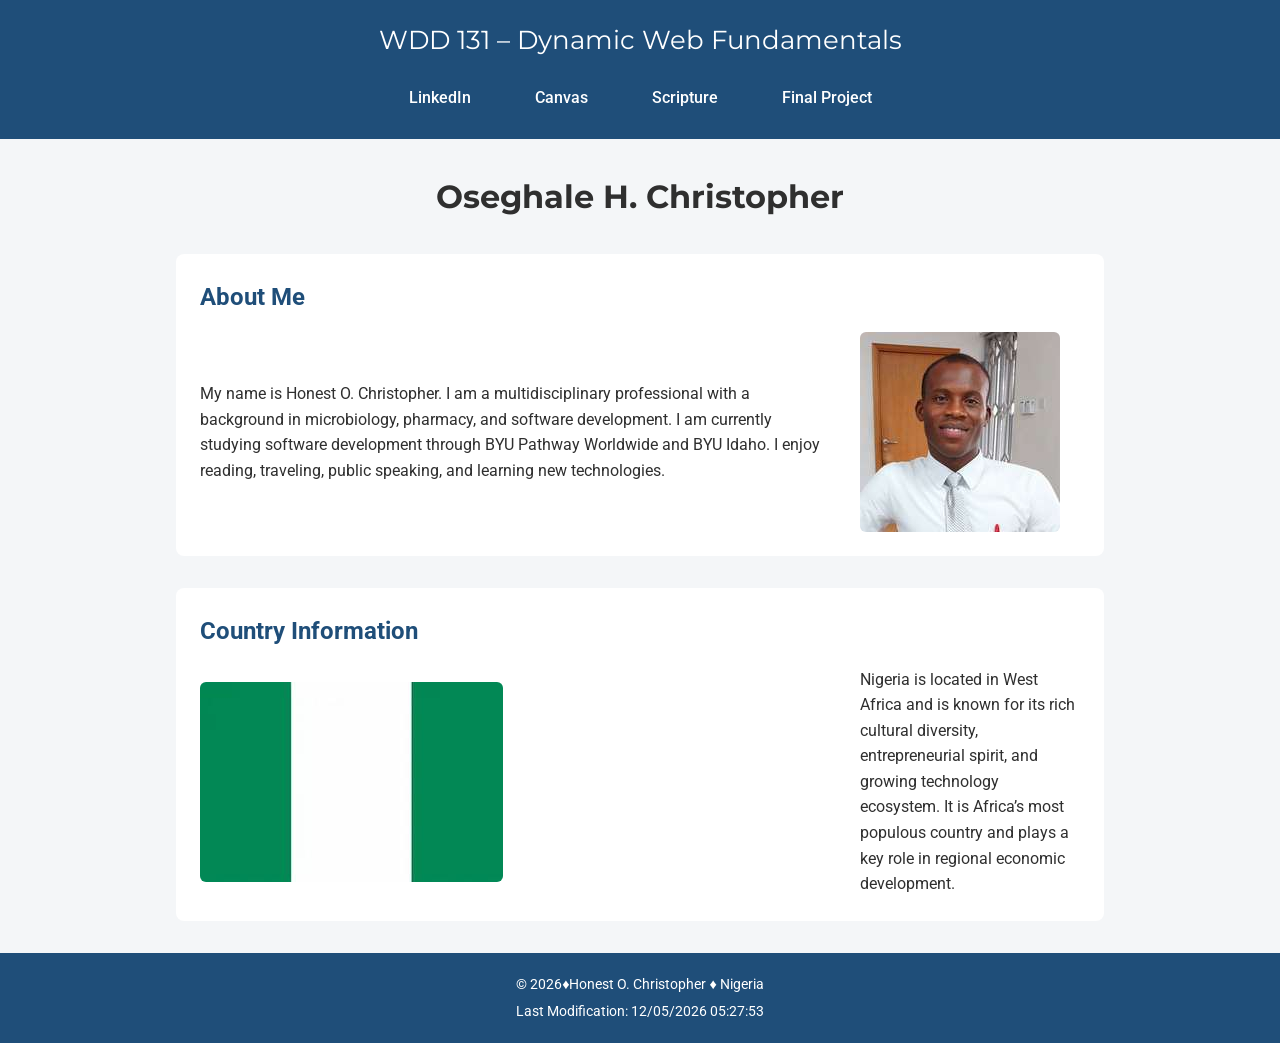
<file: index.html>
<!DOCTYPE html>
<html lang="en">
<head>
    <meta charset="UTF-8">
    <meta name="viewport" content="width=device-width, initial-scale=1.0">
    <title>"WDD 131- Dynamic Web Fundamentals- Honest O. Christopher"</title>
    <meta name="description" content="WDD131 – Dynamic Web Fundamentals, oseghale: HTML, CSS, JavaScript">
    <meta name="author" content="Oseghale Christopher">

    <link rel="preconnect" href="https://fonts.googleapis.com">
    <link rel="preconnect" href="https://fonts.gstatic.com" crossorigin>
    <link href="https://fonts.googleapis.com/css2?family=Roboto:wght@400;700&family=Montserrat:wght@600&display=swap" rel="stylesheet">

    <link rel="stylesheet" href="styles/base.css">
    <script src="scripts/getdates.js" defer></script>
</head>
<body>
    <header>
        <span id="course-title">WDD 131 – Dynamic Web Fundamentals</span>
        <nav>
            <a href="https://www.linkedin.com/in/honest-oseghale?utm_source=share&utm_campaign=share_via&utm_content=profile&utm_medium=android_app" target="ose linkedIn">LinkedIn</a>
            <a href="https://byupw.instructure.com/courses/32243" target="WDD_course">Canvas</a>
            <a href="https://www.churchofjesuschrist.org/study/scriptures/bofm/2-ne/25?lang=eng&id=p26-p27#p26" target="2Nephi25:26-27">Scripture</a>
            <a href="#">Final Project</a>
        </nav>
    </header>

    <main>
        <h1>Oseghale H. Christopher</h1>
        <section class="card">
            <h2>About Me</h2>
            <div class="card-content">
                <p>
                    My name is Honest O. Christopher. I am a multidisciplinary professional with a background in
                    microbiology, pharmacy, and software development. I am currently studying software development
                    through BYU Pathway Worldwide and BYU Idaho. I enjoy reading, traveling, public speaking, and
                    learning new technologies.
                </p>

                <img src="images/profile_image.jpg" alt="Portrait of oseghale">
            </div>
        </section>

        <section class="card">
            <h2>Country Information</h2>
            <div class="card-content">
                <img src="images/flag_nigeria.jpg" alt="Flag of Nigeria">

                <p>
                    Nigeria is located in West Africa and is known for its rich cultural diversity, entrepreneurial
                    spirit, and growing technology ecosystem. It is Africa’s most populous country and plays a key
                    role in regional economic development.
                </p>
            </div>
        </section>
    </main>

    <footer>
        <p>
            © <span id="currentyear"></span>♦️Honest O. Christopher ♦️ Nigeria
        </p>
        <p id="lastModified"></p>
    </footer>
</body>
</html>
</file>
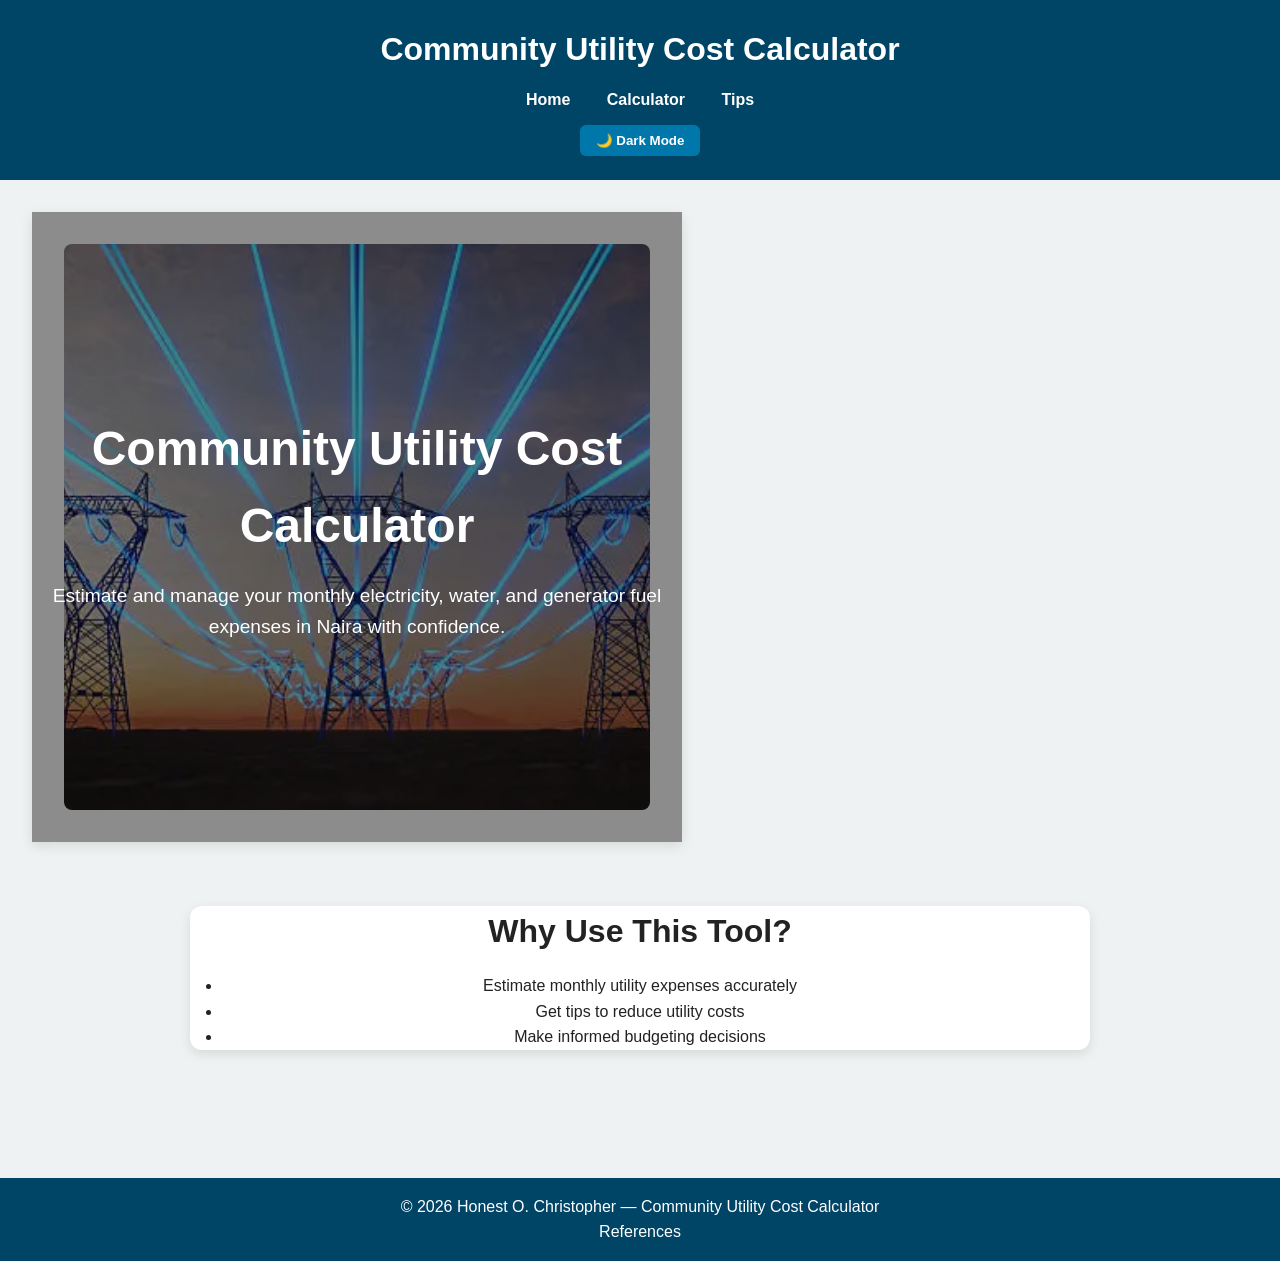
<file: project/index.html>
<!DOCTYPE html>
<html lang="en">
<head>
  <meta charset="UTF-8">
  <meta name="description" content="Home page for Community Utility Cost Calculator. Overview of purpose and utility management tips.">
  <meta name="author" content="Honest O. Christopher">
  <meta name="viewport" content="width=device-width, initial-scale=1.0">
  <title>Community Utility Cost Calculator — Home</title>
  <link rel="stylesheet" href="css/styles.css">
  <script defer src="js/script.js"></script>
</head>
<body>

<header>
  <h1>Community Utility Cost Calculator</h1>
  <nav>
    <a href="index.html">Home</a>
    <a href="calculator.html">Calculator</a>
    <a href="tips.html">Tips</a>
  </nav>
  <button id="darkModeToggle">🌙 Dark Mode</button>
</header>

<main>
  <section class="hero">
    <img 
      src="images/electric_image.jpg" 
      alt="Household electricity meter representing monthly utility costs"
      width="1200"
      height="600"
      loading="eager"
    >

    <div class="hero-text">
      <h2>Community Utility Cost Calculator</h2>
      <p>
        Estimate and manage your monthly electricity, water, and generator
        fuel expenses in Naira with confidence.
      </p>
    </div>
  </section>

  <section class="content">
    <h3>Why Use This Tool?</h3>
    <ul>
      <li>Estimate monthly utility expenses accurately</li>
      <li>Get tips to reduce utility costs</li>
      <li>Make informed budgeting decisions</li>
    </ul>
  </section>
</main>

<footer>
  <p>&copy; <span id="year"></span> Honest O. Christopher — Community Utility Cost Calculator</p>
  <a href="references.html">References</a>
</footer>

</body>
</html>
</file>
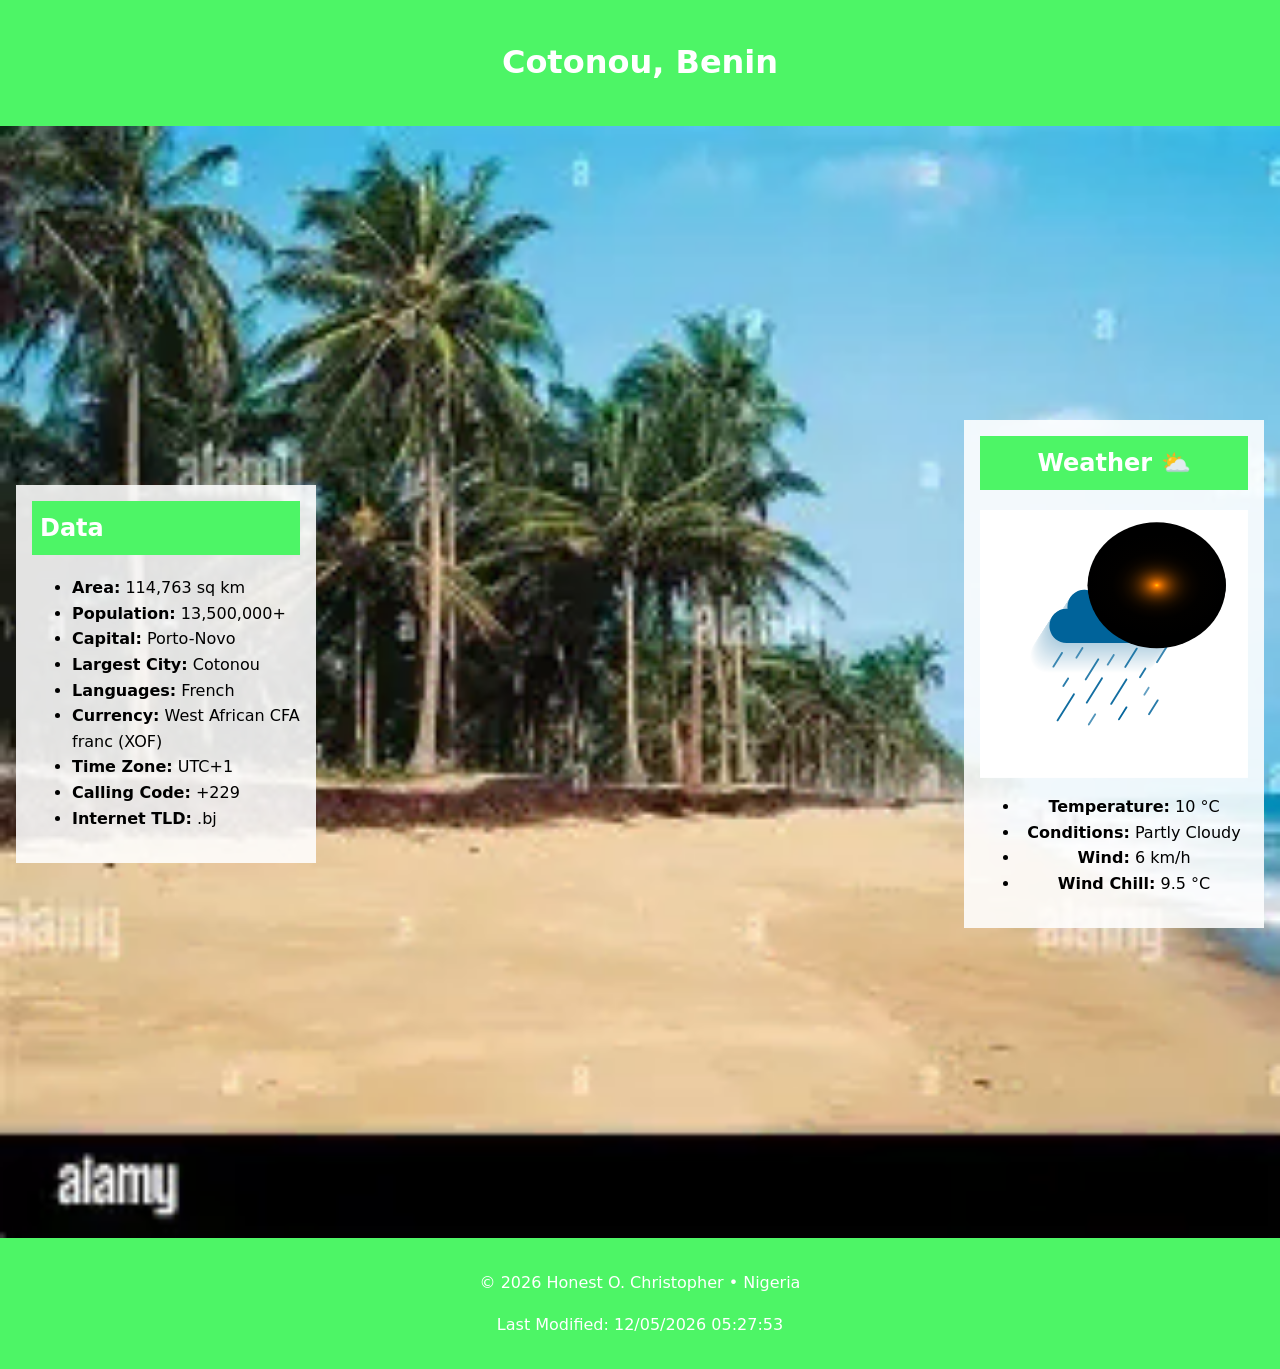
<file: place.html>
<!DOCTYPE html>
<html lang="en">
    <head>
        <meta charset="UTF-8">
        <meta name="viewport" content="width=device-width, initial-scale=1.0">
        <title>Benin, Cotonou</title>
        <meta name="description" content="Cotonou is the economic capital of Benin, known for its coastal beauty, vibrant markets, and rich West African culture."/>
        <meta name="author" content="Oseghale C.H">
        <link rel="stylesheet" href="styles/place.css"/>
        <script src="scripts/place.js" defer></script>
    </head>

<body>
    <header>
       <h1>Cotonou, Benin</h1>
    </header>

    <main>
        <section class="hero">
        <!--Hero Image-->
            <picture>
                <source srcset="images/cotonou.webp" media="(min-width: 768px)">
                <img src="images/cotonou-small.webp" alt="Scenic view of Cotonou, Benin">
            </picture>

            <!-- Data Section -->
            <div class="hero-grid">
                <section class="data">
                    <h2>Data</h2>
                    <ul>
                        <li><strong>Area:</strong> 114,763 sq km</li>
                        <li><strong>Population:</strong> 13,500,000+</li>
                        <li><strong>Capital:</strong> Porto-Novo</li>
                        <li><strong>Largest City:</strong> Cotonou</li>
                        <li><strong>Languages:</strong> French</li>
                        <li><strong>Currency:</strong>  West African CFA franc (XOF)</li>
                        <li><strong>Time Zone:</strong> UTC+1</li>
                        <li><strong>Calling Code:</strong> +229</li>
                        <li><strong>Internet TLD:</strong> .bj</li>
                    </ul>
                </section>

                <!-- Weather Section -->
                <section class="weather">
                    <h2>Weather</h2>
                    <img src="images/weather.svg" alt="Weather icon" class="weather-icon">
                    <ul>
                        <li><strong>Temperature:</strong> <span id="temp">10</span> °C</li>
                        <li><strong>Conditions:</strong> Partly Cloudy</li>
                        <li><strong>Wind:</strong> <span id="speed">6</span> km/h</li>
                        <li><strong>Wind Chill:</strong> <span id="windchill"></span></li>
                    </ul>
                </section>
            </div>
        </section>
    </main>

    <footer>
        <p>&copy; <span id="year"></span> Honest O. Christopher • Nigeria</p>
        <p>Last Modified: <span id="lastModified"></span></p>
    </footer>
    
</body>
</html>
</file>
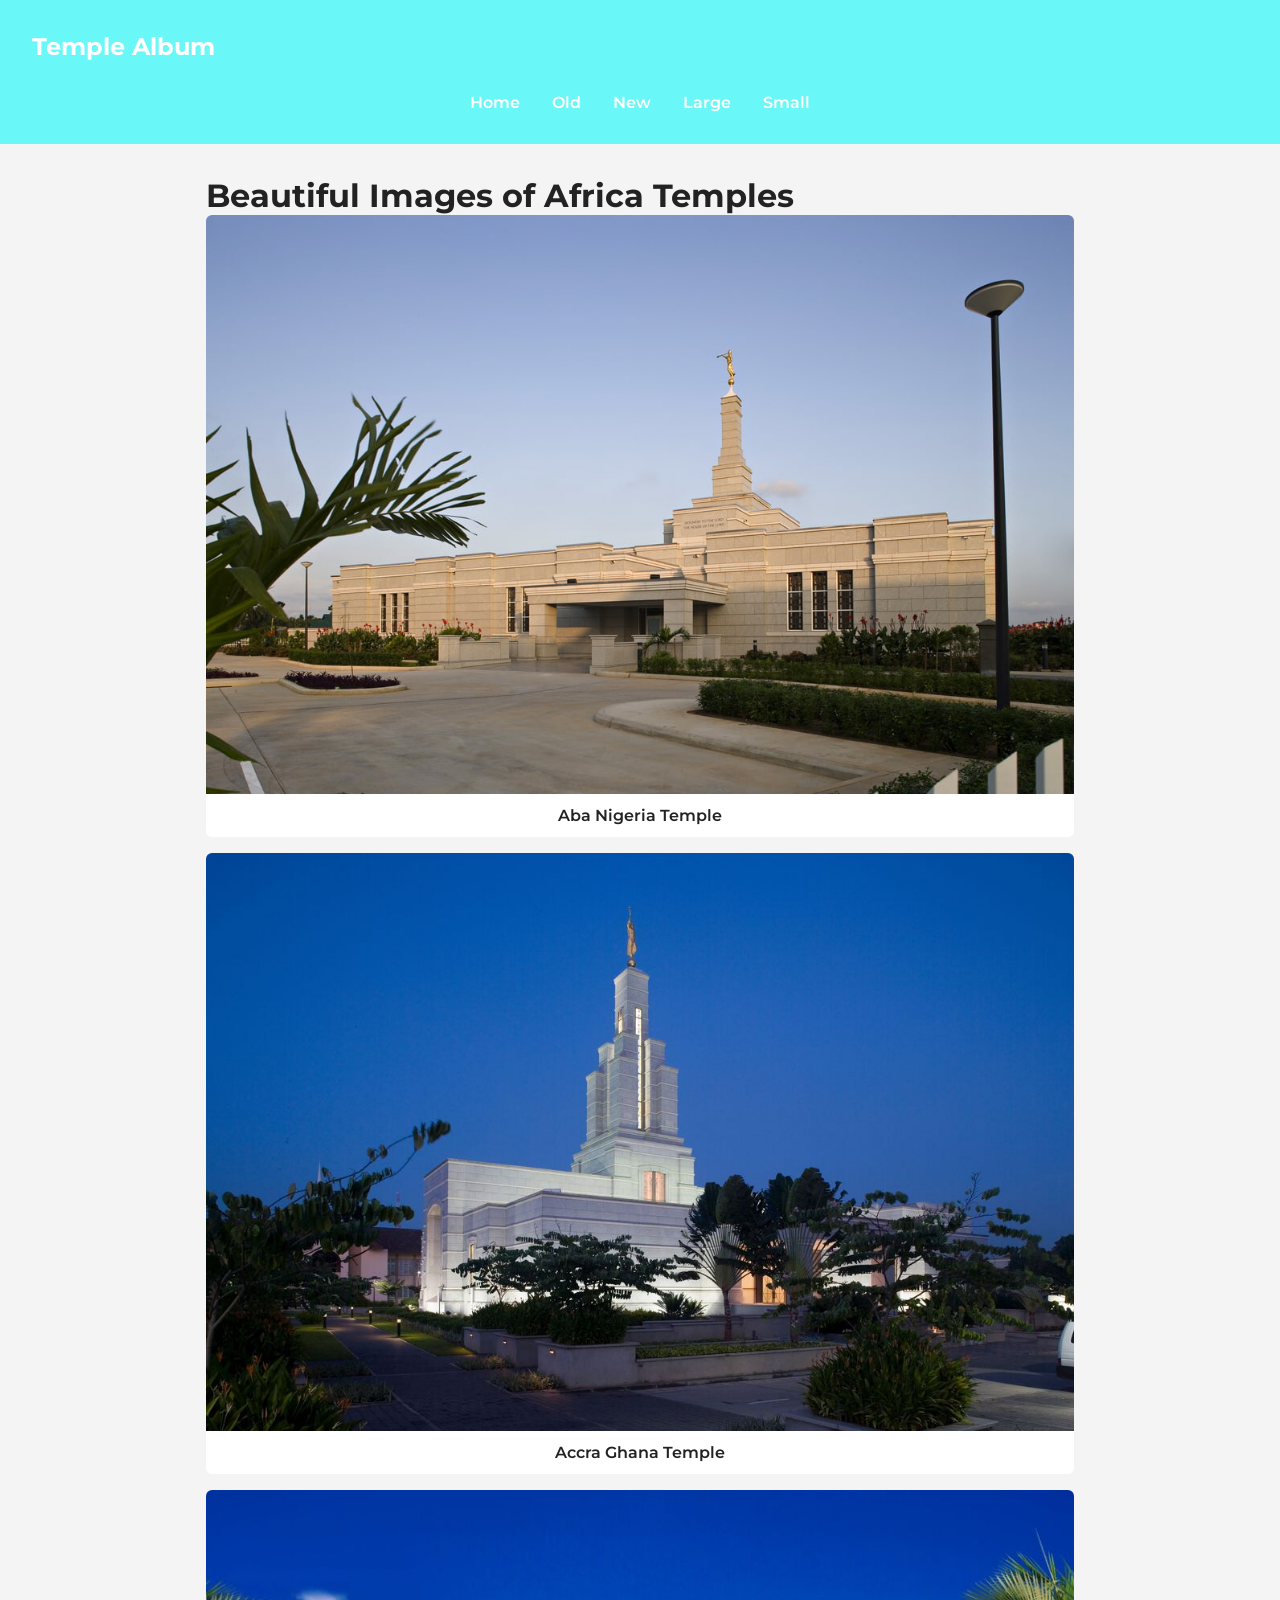
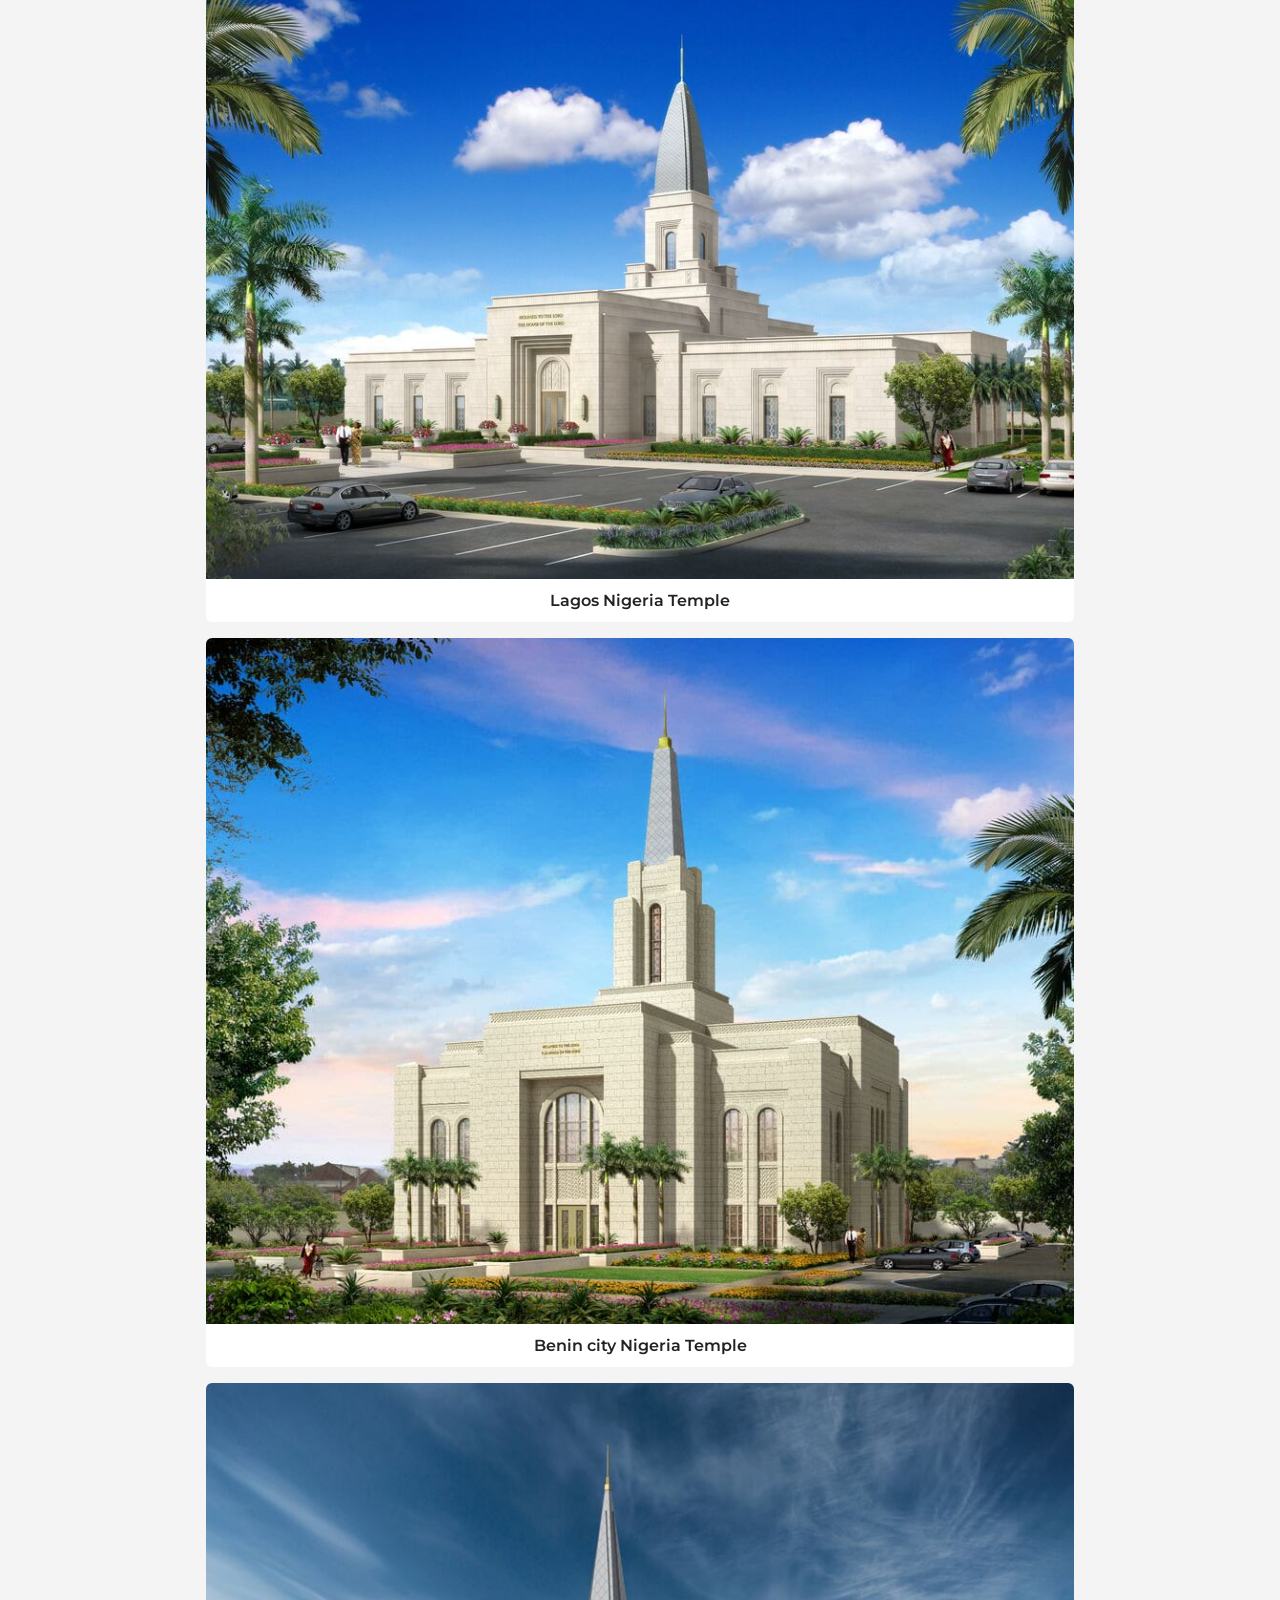
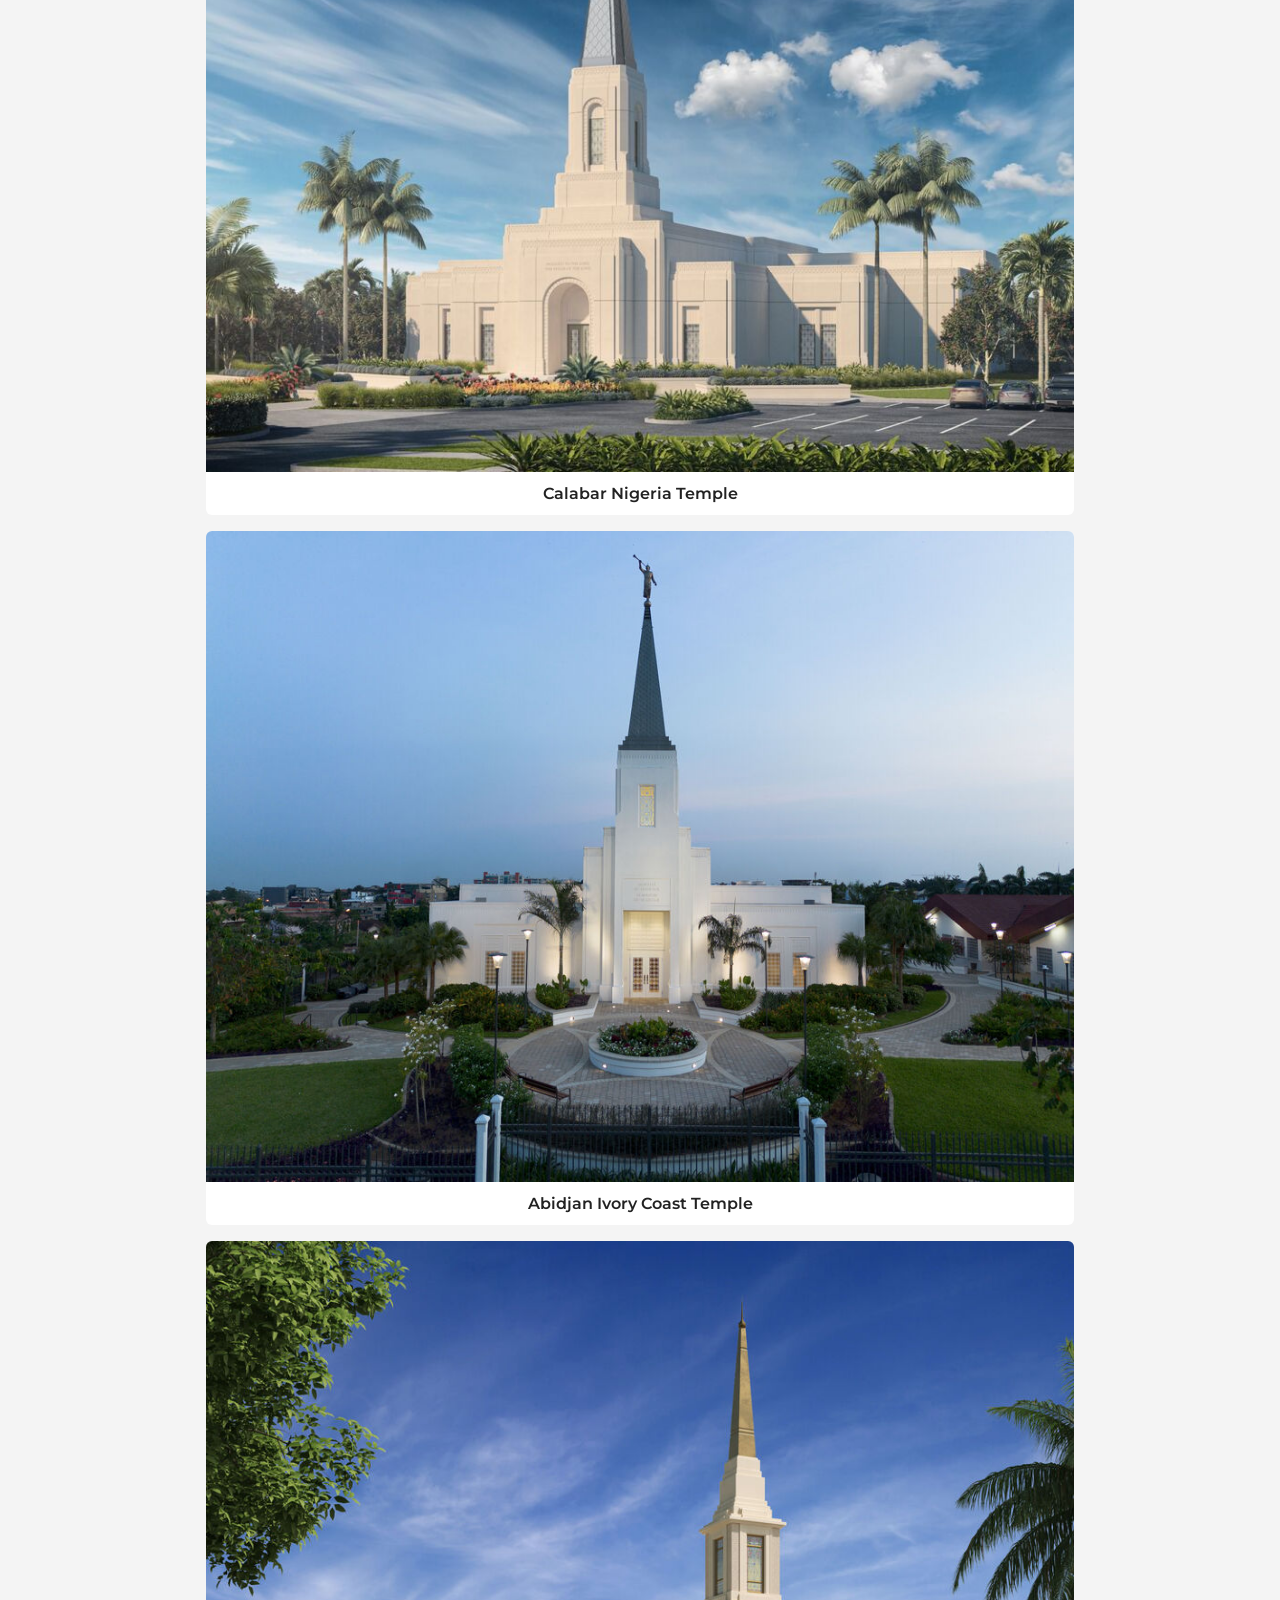
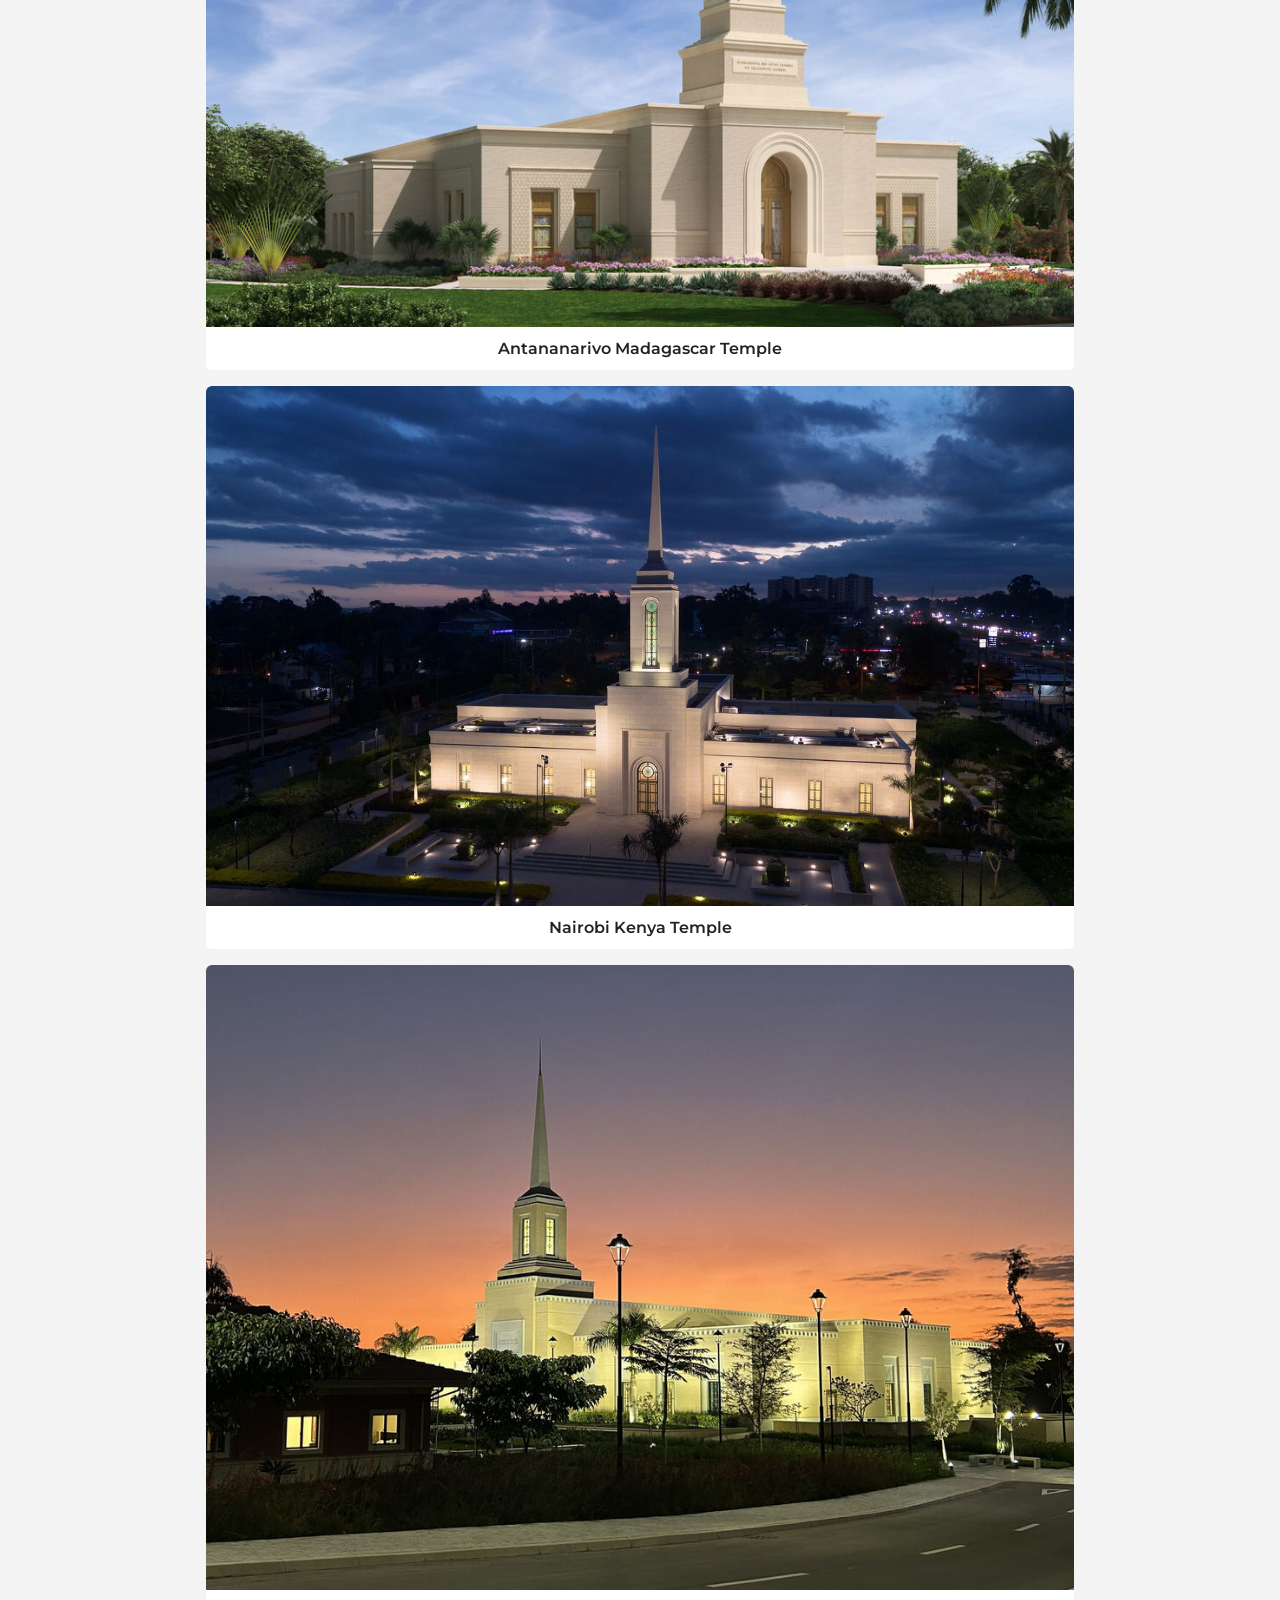
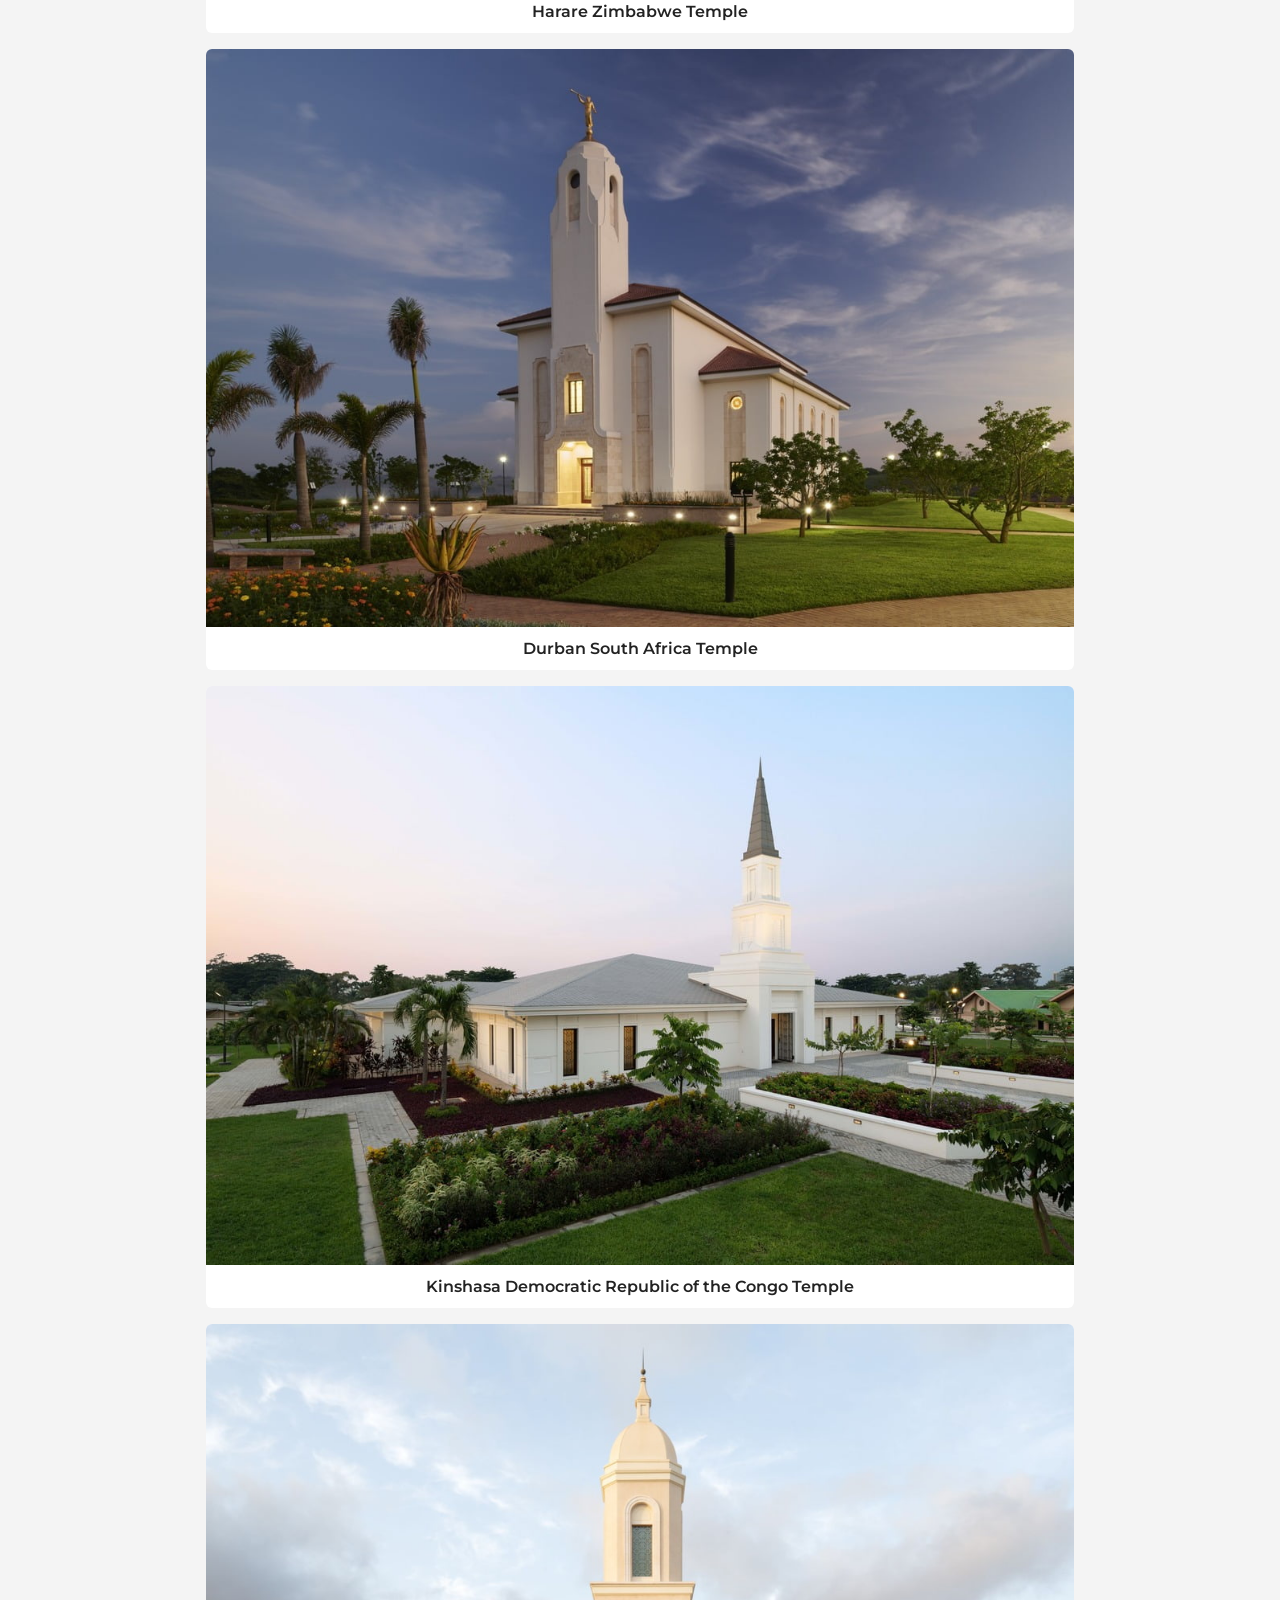
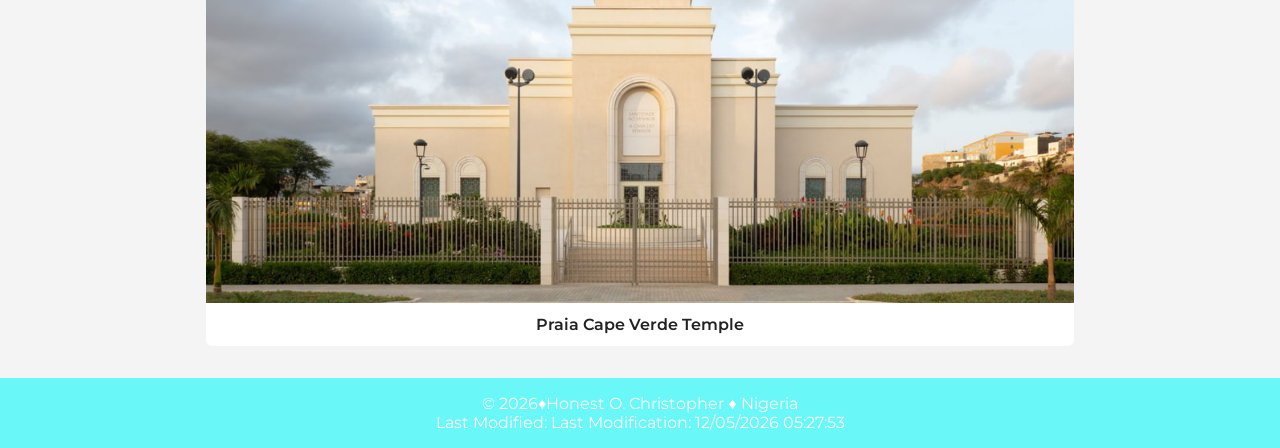
<file: temples.html>
<!DOCTYPE html>
<html lang="en">
<head>
    <meta charset="UTF-8">
    <meta name="viewport" content="width=device-width, initial-scale=1.0">
    <title>Temple Album</title>
    <meta name="description" content="Temple Album show casting the beautiful temple structures in Africa.">
    <meta name="author" content="Oseghale">

     <!-- Google Fonts -->
  <link rel="preconnect" href="https://fonts.googleapis.com">
  <link rel="preconnect" href="https://fonts.gstatic.com" crossorigin>
  <link href="https://fonts.googleapis.com/css2?family=Montserrat:wght@400;600&family=Playfair+Display:wght@600&display=swap" rel="stylesheet">

   <!-- CSS file link -->
    <link rel="stylesheet" href="styles/temples.css">
    <link rel="stylesheet" href="styles/temples-large.css">

     <!-- Javascript -->
    <script src="scripts/temples.js" defer></script>
</head>
<body>
    <header>
        <div class="header-content">
            <h2>Temple Album</h2>
            <button id="menu-button" aria-label="Menu">☰</button>
        </div>
        <nav id="nav-menu">
            <ul>
                <li><a href="home">Home</a></li>
                <li><a href="old">Old</a></li>
                <li><a href="new">New</a></li>
                <li><a href="large">Large</a></li>
                <li><a href="small">Small</a></li>
            </ul>
        </nav>
    </header>

    <main>
        <h1>Beautiful Images of Africa Temples</h1>

        <div class="gallery">

            <figure><img src="images/aba-nigeria-temple.jpg" alt="Aba Nigeria Temple">
                <figcaption>Aba Nigeria Temple</figcaption>
            </figure>
            
            
            <figure><img src="images/accra-ghana-temple.jpg" alt="Accra Ghana Temple">
            <figcaption>Accra Ghana Temple</figcaption></figure>
            
            
            <figure><img src="images/lagos-nigeria-temple.jpg" alt="Lagos Nigeria Temple">
                <figcaption>Lagos Nigeria Temple</figcaption></figure>
            

            <figure><img src="images/benin-city-nigeria-temple.jpg" alt="Benin City Nigeria Temple">
            <figcaption>Benin city Nigeria Temple</figcaption></figure>
            

            <figure><img src="images/calabar-nigeria-temple.jpg" alt="Calabar Nigeria Temple">
            <figcaption>Calabar Nigeria Temple</figcaption></figure>
            

            <figure><img src="images/abidjan-ivory-coast-temple.jpg" alt="Abidjan Ivory Coast Temple">
            <figcaption>Abidjan Ivory Coast Temple</figcaption></figure>
            

            <figure><img src="images/antananarivo-temple.jpg" alt="Antananarivo madagascar Temple">
            <figcaption>Antananarivo Madagascar Temple</figcaption></figure>
            

            <figure><img src="images/nairobi-kenya-temple.jpg" alt="Nairobi kenya Temple">
            <figcaption>Nairobi Kenya Temple</figcaption></figure>
            

            <figure><img src="images/harare-zimbabwe-temple.jpg" alt="Harare zimbabwe Temple">
            <figcaption>Harare Zimbabwe Temple</figcaption></figure>
            

            <figure><img src="images/durban-south-africa-temple.jpg" alt="Durban SA Temple">
            <figcaption>Durban South Africa Temple</figcaption></figure>
            
        <figure><img src="images/kinshasa-temple.jpg" alt="Kinshasa DRC Temple">
            <figcaption>Kinshasa Democratic Republic of the Congo Temple</figcaption></figure>

    <figure><img src="images/praia-cape-verde-temple.jpg" alt="praia cape verde Temple">
            <figcaption>Praia Cape Verde Temple</figcaption></figure>
        </div>
    </main>

    <footer>
         <p> © <span id="currentyear"></span>♦️Honest O. Christopher ♦️ Nigeria</p>
        <p> Last Modified: <span id="last-modified"></span></p>
    </footer>
</body>
</html>
</file>
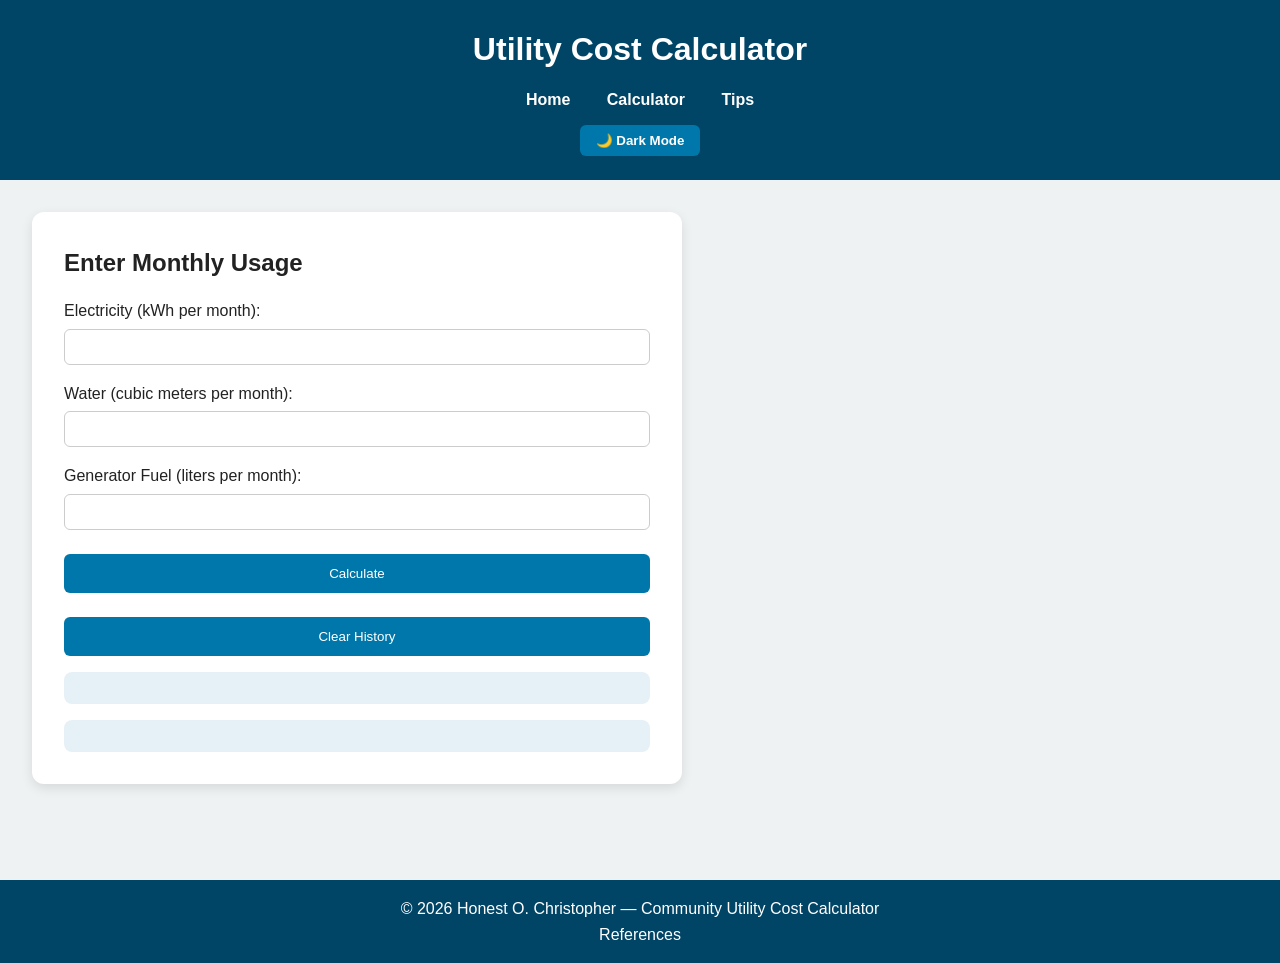
<file: project/calculator.html>
<!DOCTYPE html>
<html lang="en">
<head>
  <meta charset="UTF-8">
  <meta name="description" content="Interactive calculator to estimate monthly utility costs in Naira for electricity, water, and fuel.">
  <meta name="author" content="Honest O. Christopher">
  <meta name="viewport" content="width=device-width, initial-scale=1.0">
  <title>Community Utility Cost Calculator — Calculator</title>
  <link rel="stylesheet" href="css/styles.css">
  <script defer src="js/script.js"></script>
</head>
<body>

<header>
  <h1>Utility Cost Calculator</h1>
  <nav>
    <a href="index.html">Home</a>
    <a href="calculator.html">Calculator</a>
    <a href="tips.html">Tips</a>
  </nav>
  <button id="darkModeToggle">🌙 Dark Mode</button>
</header>

<main>
  <section>
    <h2>Enter Monthly Usage</h2>
    <form id="utilityForm">
      <label for="electricity">Electricity (kWh per month):</label>
      <input type="number" id="electricity" name="electricity" min="0" required>

      <label for="water">Water (cubic meters per month):</label>
      <input type="number" id="water" name="water" min="0" required>

      <label for="fuel">Generator Fuel (liters per month):</label>
      <input type="number" id="fuel" name="fuel" min="0" required>

      <button type="submit">Calculate</button>
      <button type="button" id="clearHistory">Clear History</button>
    </form>

    <div id="results" aria-live="polite"></div>
    <div id="previous"></div>
  </section>
</main>

<footer>
  <p>&copy; <span id="year"></span> Honest O. Christopher — Community Utility Cost Calculator</p>
  <a href="references.html">References</a>
</footer>

</body>
</html>
</file>
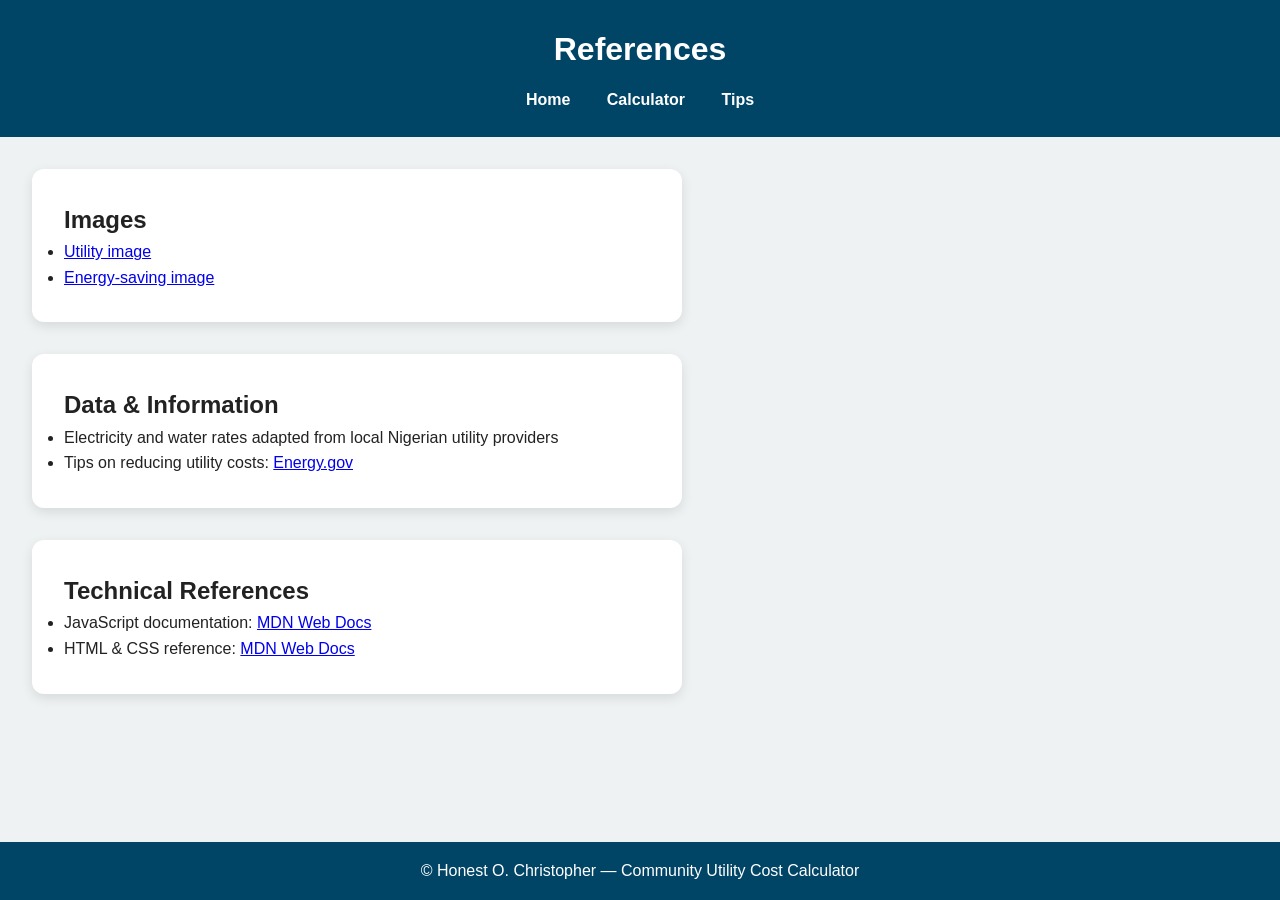
<file: project/references.html>
<!DOCTYPE html>
<html lang="en">
<head>
  <meta charset="UTF-8">
  <meta name="description" content="References for the Community Utility Cost Calculator website.">
  <meta name="author" content="Honest O. Christopher">
  <meta name="viewport" content="width=device-width, initial-scale=1.0">
  <title>Community Utility Cost Calculator — References</title>
  <link rel="stylesheet" href="css/styles.css">
</head>
<body>

<header>
  <h1>References</h1>
  <nav>
    <a href="index.html">Home</a>
    <a href="calculator.html">Calculator</a>
    <a href="tips.html">Tips</a>
  </nav>
</header>

<main>
  <section>
    <h2>Images</h2>
    <ul>
      <li><a href="https://plus.unsplash.com/premium_photo-1663047737770-ea04e2db02a1?w=600&auto=format&fit=crop&q=60&ixlib=rb-4.1.0&ixid=M3wxMjA3fDB8MHxzZWFyY2h8MTd8fHV0aWxpdHklMjBpbWFnZXxlbnwwfHwwfHx8MA%3D%3D" target="_blank">Utility image</a></li>
      <li><a href="https://media.istockphoto.com/id/1405107486/photo/electrician-working-on-electric-panel.webp?a=1&b=1&s=612x612&w=0&k=20&c=2LFnQmN9bmagGDC4tBwHJZnM7Un7wWYTCyy2ZlxoTt0=" target="_blank">Energy-saving image</a></li>
    </ul>
  </section>

  <section>
    <h2>Data & Information</h2>
    <ul>
      <li>Electricity and water rates adapted from local Nigerian utility providers</li>
      <li>Tips on reducing utility costs: <a href="https://www.energy.gov.ng" target="_blank">Energy.gov</a></li>
    </ul>
  </section>

  <section>
    <h2>Technical References</h2>
    <ul>
      <li>JavaScript documentation: <a href="https://developer.mozilla.org/en-US/docs/Web/JavaScript" target="_blank">MDN Web Docs</a></li>
      <li>HTML & CSS reference: <a href="https://developer.mozilla.org/en-US/docs/Web/HTML" target="_blank">MDN Web Docs</a></li>
    </ul>
  </section>
</main>

<footer>
  <p>&copy; <span id="year"></span> Honest O. Christopher — Community Utility Cost Calculator</p>
</footer>

</body>
</html>
</file>
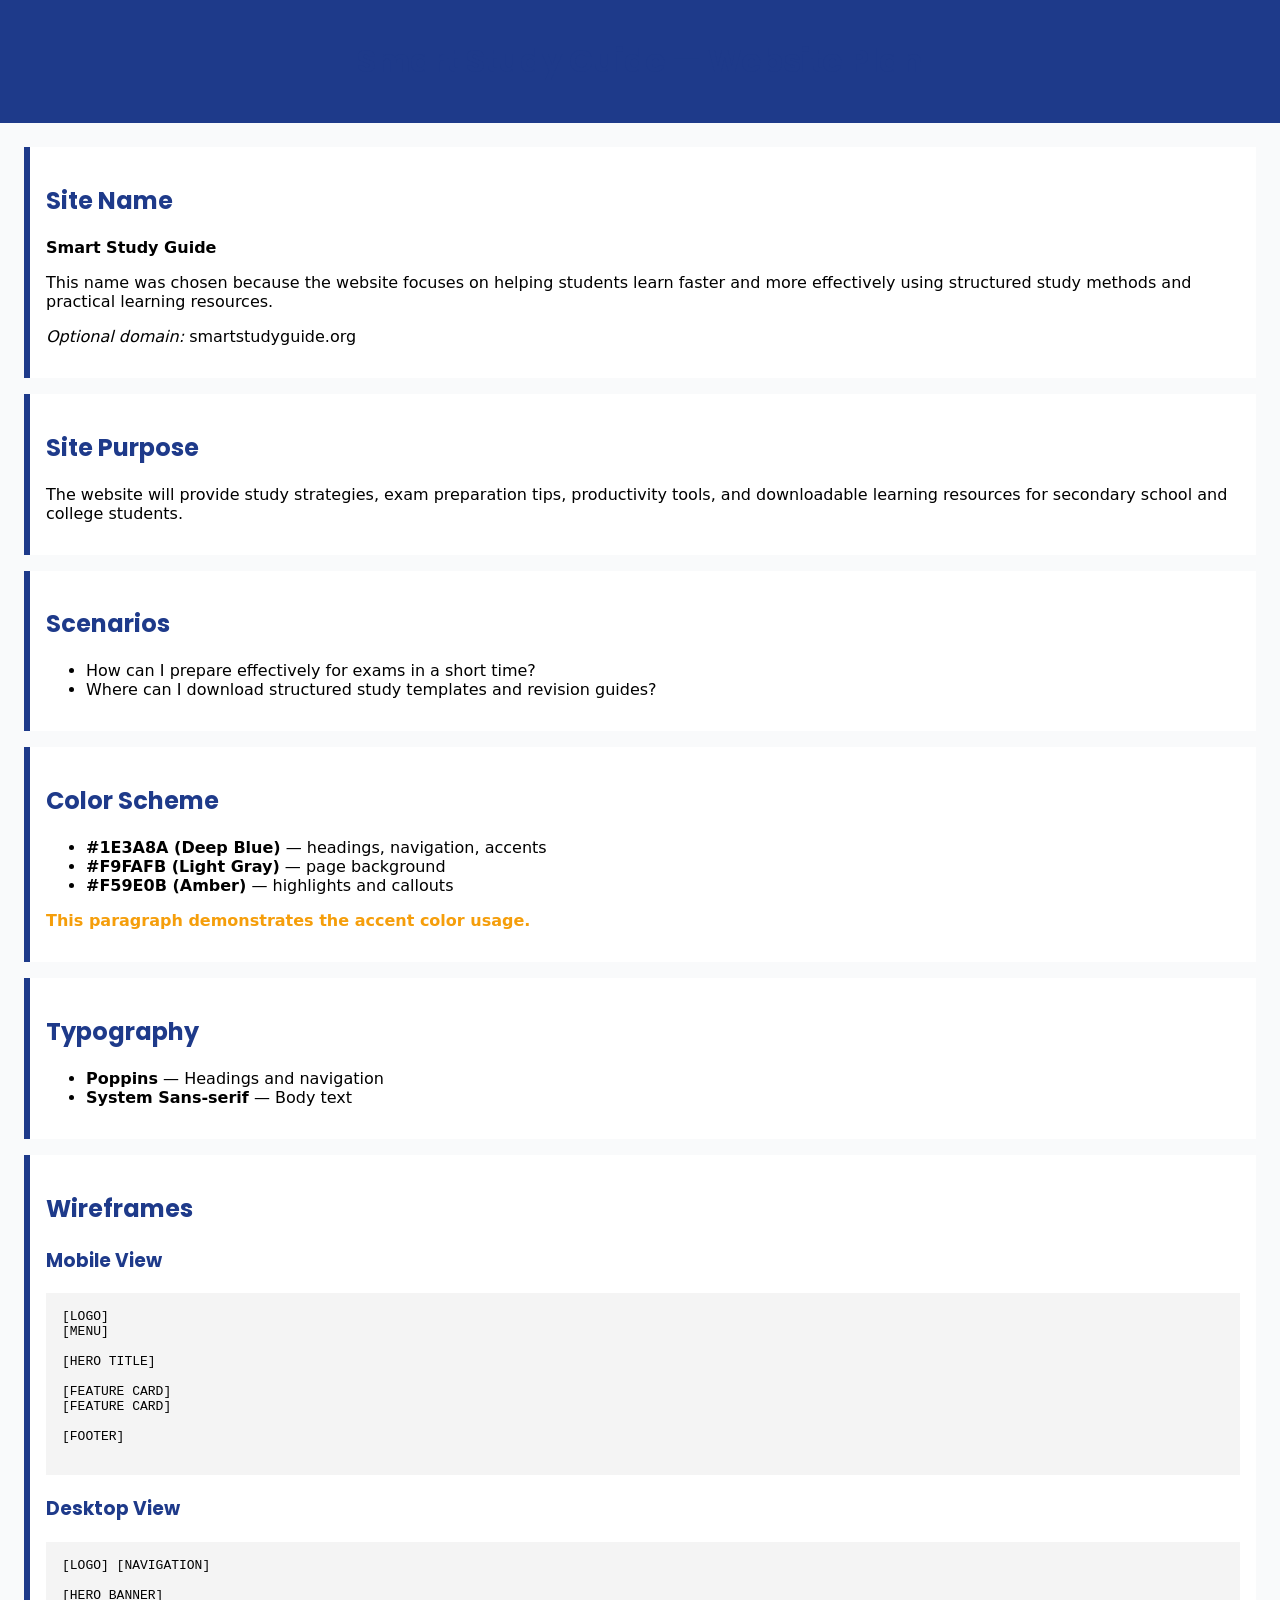
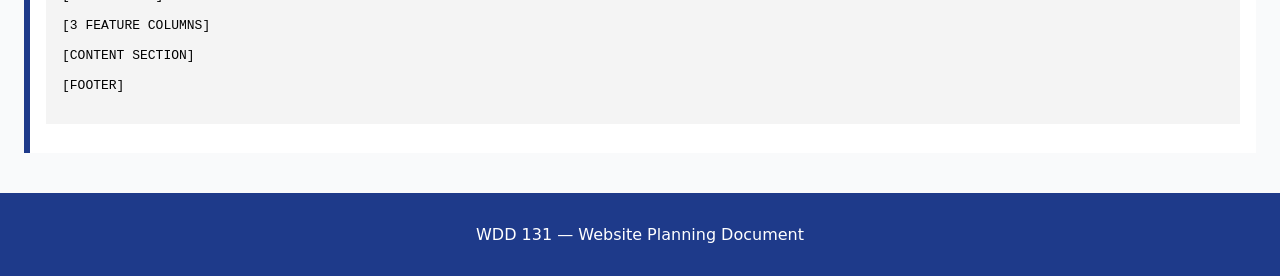
<file: project/siteplan.html>
<!DOCTYPE html>
<html lang="en">
<head>
    <meta charset="UTF-8">
    <meta name="viewport" content="width=device-width, initial-scale=1.0">
    <title>Smart Study Guide — Site Plan</title>
    <meta name="description" content="Planning document for the Smart Study Guide website. Includes site name, purpose, color scheme, typography, and wireframes.">
    <meta name="author" content="Honest O. Christopher">

    <!-- Google Fonts Preconnect -->
    <link rel="preconnect" href="https://fonts.googleapis.com">
    <link rel="preconnect" href="https://fonts.gstatic.com" crossorigin>
    <link href="https://fonts.googleapis.com/css2?family=Poppins:wght@400;600&display=swap" rel="stylesheet">

    <!-- External CSS -->
    <link rel="stylesheet" href="styles.css">
</head>
<body>

<header>
    <h1>Smart Study Guide — Website Plan</h1>
</header>

<main>
    <section>
        <h2>Site Name</h2>
        <p><strong>Smart Study Guide</strong></p>
        <p>This name was chosen because the website focuses on helping students learn faster and more effectively using structured study methods and practical learning resources.</p>
        <p><em>Optional domain:</em> smartstudyguide.org</p>
    </section>

    <section>
        <h2>Site Purpose</h2>
        <p>The website will provide study strategies, exam preparation tips, productivity tools, and downloadable learning resources for secondary school and college students.</p>
    </section>

    <section>
        <h2>Scenarios</h2>
        <ul>
            <li>How can I prepare effectively for exams in a short time?</li>
            <li>Where can I download structured study templates and revision guides?</li>
        </ul>
    </section>

    <section>
        <h2>Color Scheme</h2>
        <ul>
            <li><strong>#1E3A8A (Deep Blue)</strong> — headings, navigation, accents</li>
            <li><strong>#F9FAFB (Light Gray)</strong> — page background</li>
            <li><strong>#F59E0B (Amber)</strong> — highlights and callouts</li>
        </ul>
        <p class="color-demo">This paragraph demonstrates the accent color usage.</p>
    </section>

    <section>
        <h2>Typography</h2>
        <ul>
            <li><strong>Poppins</strong> — Headings and navigation</li>
            <li><strong>System Sans-serif</strong> — Body text</li>
        </ul>
    </section>

    <section>
        <h2>Wireframes</h2>

        <h3>Mobile View</h3>
        <pre>
[LOGO]
[MENU]

[HERO TITLE]

[FEATURE CARD]
[FEATURE CARD]

[FOOTER]
        </pre>

        <h3>Desktop View</h3>
        <pre>
[LOGO] [NAVIGATION]

[HERO BANNER]

[3 FEATURE COLUMNS]

[CONTENT SECTION]

[FOOTER]
        </pre>
    </section>
</main>

<footer>
    <p>WDD 131 — Website Planning Document</p>
</footer>

</body>
</html>
</file>
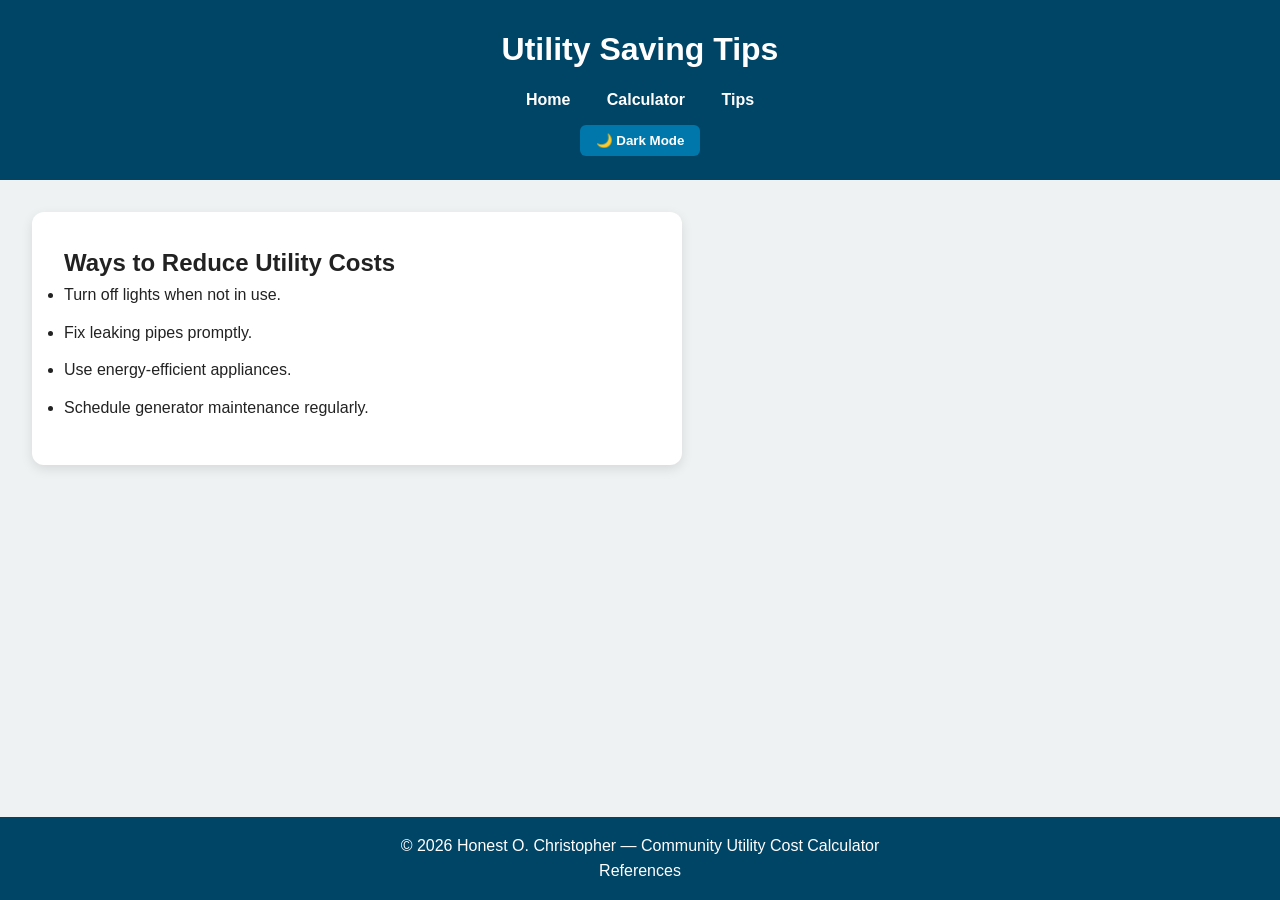
<file: project/tips.html>
<!DOCTYPE html>
<html lang="en">
<head>
  <meta charset="UTF-8">
  <meta name="description" content="Tips and strategies for reducing household utility costs in Naira.">
  <meta name="author" content="Honest O. Christopher">
  <meta name="viewport" content="width=device-width, initial-scale=1.0">
  <title>Community Utility Cost Calculator — Tips</title>
  <link rel="stylesheet" href="css/styles.css">
  <script defer src="js/script.js"></script>
</head>
<body>

<header>
  <h1>Utility Saving Tips</h1>
  <nav>
    <a href="index.html">Home</a>
    <a href="calculator.html">Calculator</a>
    <a href="tips.html">Tips</a>
  </nav>
  <button id="darkModeToggle">🌙 Dark Mode</button>
</header>

<main>
  <section>
    <h2>Ways to Reduce Utility Costs</h2>
    <ul id="tipsList"></ul>
  </section>
</main>

<footer>
  <p>&copy; <span id="year"></span> Honest O. Christopher — Community Utility Cost Calculator</p>
  <a href="references.html">References</a>
</footer>

</body>
</html>
</file>
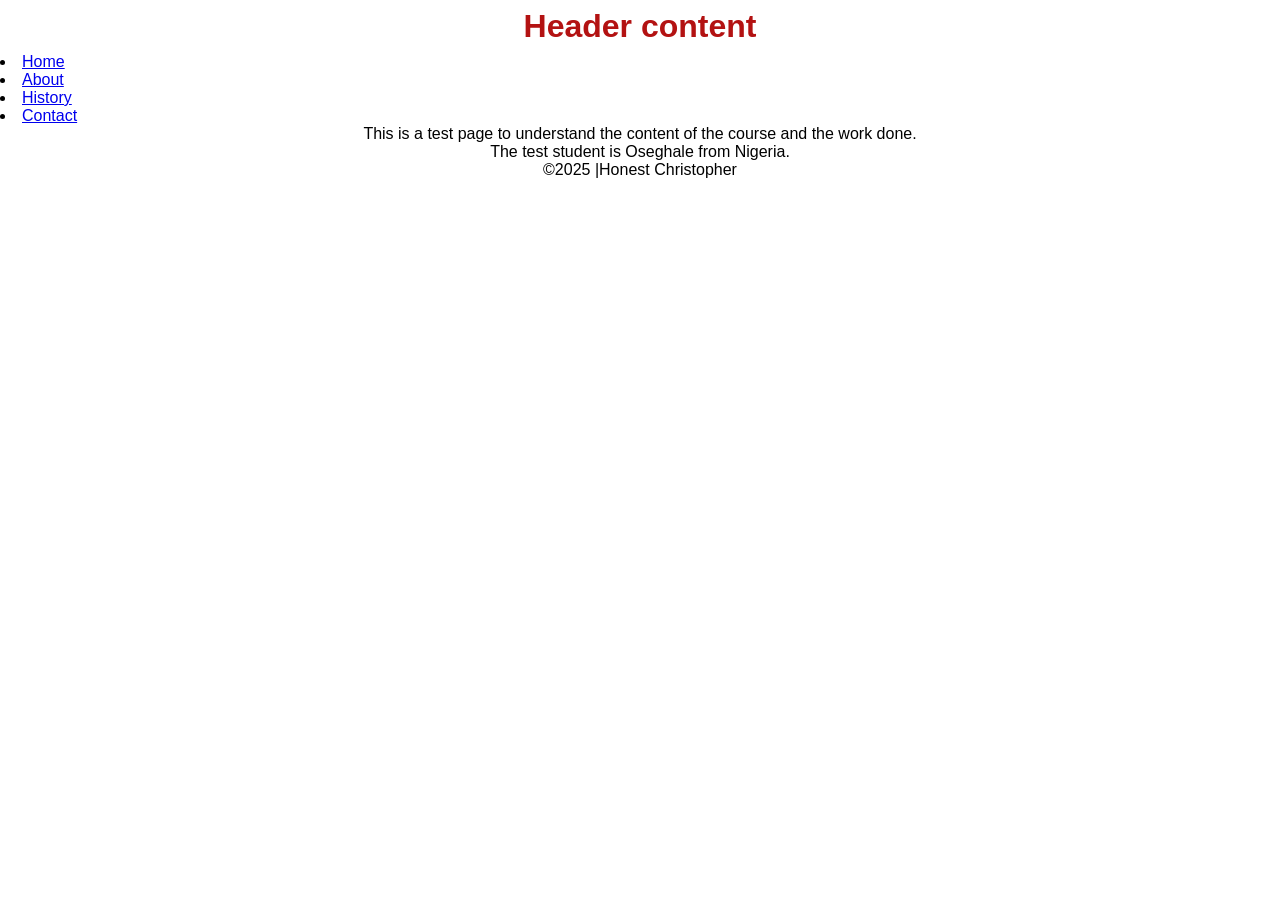
<file: week01/basic-layout.html>
<!DOCTYPE html>
<html lang="en">
<head>
    <meta charset="UTF-8">
    <meta name="viewport" content="width=device-width, initial-scale=1.0">
    <meta name="description" content="A test page for work to be done.">
    <meta name="author" content="Oseghale."> 
    <title>Oseghale | WDD 131 Dynamic Web Fundamentals</title>
    <link rel="stylesheet" href="styles/layout.css">
</head>
<body>
    <h1>Header content</h1>
    <header>
        <nav>
            <li><a href="#" title="home page">Home</a></li>
            <li><a href="#" title="About page">About</a></li>
            <li><a href="#" title="History">History</a></li>
            <li><a href="#" title="Contact page">Contact</a></li>
        </nav>
    </header>

    <main>
        <p>This is a test page to understand the content of the course and the work done.</p>

        <p>The test student is Oseghale from Nigeria.</p>
    </main>

    <footer>
        <p>©2025 |<span>Honest Christopher</span></p>
    </footer>
</body>
</html>
</file>
<file: styles/base.css>
/* ================================
   Global Variables (Color Scheme)
   ================================ */
:root {
    --primary-color: #1f4e79;
    --secondary-color: #2f2f2f;
    --accent-color: #e0e0e0;
    --background-color: #f4f6f8;
    --card-background: #ffffff;
}

/* ================================
   Global Reset
   ================================ */
* {
    margin: 0;
    padding: 0;
    box-sizing: border-box;
}

/* ================================
   Base Typography
   ================================ */
body {
    font-family: 'Roboto', sans-serif;
    background-color: var(--background-color);
    color: var(--secondary-color);
    line-height: 1.6;
}

/* ================================
   Header
   ================================ */
header {
    background-color: var(--primary-color);
    color: #ffffff;
    padding: 1.25rem;
}

/* Required: span must be block */
#course-title {
    display: block;
    text-align: center;
    font-family: 'Montserrat', sans-serif;
    font-size: 1.6rem;
    margin-bottom: 1rem;
}

/* ================================
   Navigation (CSS Flex)
   ================================ */
nav {
    display: flex;
    justify-content: center;
    gap: 2rem;
}

nav a {
    color: #ffffff;
    text-decoration: none;
    font-weight: 500;
    padding: 0.5rem 1rem;
    border-radius: 4px;
    transition: background-color 0.3s ease, color 0.3s ease;
}

/* Required: Hover Effect */
nav a:hover {
    background-color: #163a5c;
    color: #ffffff;
}

/* ================================
   Main Layout
   ================================ */
main {
    max-width: 960px; /* limited width */
    margin: 2rem auto; /* centered horizontally */
    padding: 0 1rem;
}

/* Page Title */
main h1 {
    text-align: center;
    margin-bottom: 2rem;
    font-family: 'Montserrat', sans-serif;
}

/* ================================
   Card Layout (CSS Grid)
   ================================ */
.card {
    background-color: var(--card-background);
    border-radius: 8px;
    padding: 1.5rem;
    margin-bottom: 2rem;
}

/* Card Headings */
.card h2 {
    color: var(--primary-color);
    margin-bottom: 1rem;
}

/* Grid layout for card content */
.card-content {
    display: grid;
    grid-template-columns: 1fr 220px;
    gap: 1.5rem;
    align-items: center;
}

/* Images */
.card img {
    max-width: 100%;
    border-radius: 6px;
}

/* ================================
   Footer
   ================================ */
footer {
    background-color: var(--primary-color);
    color: #ffffff;
    text-align: center;
    padding: 1rem;
}

footer p {
    margin: 0.25rem 0;
    font-size: 0.9rem;
}
</file>
<file: project/css/styles.css>
:root {
  --bg: #eef2f3;
  --text: #222;
  --header: #004466;
  --card: #ffffff;
  --accent: #0077aa;
  --button-hover: #005577;
}

[data-theme="dark"] {
  --bg: #121212;
  --text: #e0e0e0;
  --header: #1e1e1e;
  --card: #1f1f1f;
  --accent: #00bcd4;
  --button-hover: #008c9e;
}

* {
  box-sizing: border-box;
  margin: 0;
  padding: 0;
  font-family: "Segoe UI", Arial, sans-serif;
}

body {
  background-color: var(--bg);
  color: var(--text);
  line-height: 1.6;
  transition: background 0.3s ease, color 0.3s ease;

   min-height: 100vh;
  display: flex;
  flex-direction: column;
}

header {
  background: var(--header);
  color: white;
  padding: 1.5rem 2rem;
  text-align: center;
  transition: background 0.3s ease;
}

nav {
  margin-top: 0.75rem;
}

nav a {
  color: white;
  margin: 0 1rem;
  text-decoration: none;
  font-weight: 600;
}

nav a:hover,
nav a:focus {
  text-decoration: underline;
}

.hero {
  position: relative;
  width: 1200px;
  height: 70vh;
  margin: 0;
  border-radius: 0;
  overflow: hidden;
}

.hero img {
  width: 1200px;
  height: 100%;
  object-fit: cover;
  display: block;
}

/* Overlay layer */
.hero::after {
  content: "";
  position: absolute;
  inset: 0;
  background: rgba(0, 0, 0, 0.45);
}

/* Text inside image */
.hero-text {
  position: absolute;
  inset: 0;
  display: flex;
  flex-direction: column;
  justify-content: center;
  align-items: center;
  color: #ffffff;
  text-align: center;
  padding: 1rem;
  z-index: 1;
}

.hero-text h2 {
  font-size: 3rem;
  margin-bottom: 1rem;
}

.hero-text p {
  font-size: 1.2rem;
  max-width: 700px;
}


#darkModeToggle {
  margin-top: 0.75rem;
  padding: 0.5rem 1rem;
  background: var(--accent);
  border: none;
  border-radius: 6px;
  cursor: pointer;
  color: white;
  font-weight: 600;
}

#darkModeToggle:hover {
  background: var(--button-hover);
}

main {
  flex: 1;
  padding: 2rem;
}

section {
  background: var(--card);
  padding: 2rem;
  border-radius: 12px;
  max-width: 650px;
  width: 100%;
  box-shadow: 0 4px 12px rgba(0,0,0,0.1);
  margin-bottom: 2rem;
  transition: background 0.3s ease;
}

.content {
  max-width: 900px;
  margin: 4rem auto;
  padding: 0 2rem;
  text-align: center;
}

.content h3 {
  font-size: 2rem;
  margin-bottom: 1rem;
}

.content p {
  font-size: 1.1rem;
  line-height: 1.8;
}


form {
  display: flex;
  flex-direction: column;
}

label {
  margin-top: 1rem;
  font-weight: 500;
}

input {
  padding: 0.6rem;
  margin-top: 0.3rem;
  border: 1px solid #ccc;
  border-radius: 6px;
}

button {
  margin-top: 1.5rem;
  padding: 0.75rem;
  background: var(--accent);
  color: white;
  border: none;
  border-radius: 6px;
  cursor: pointer;
}

button:hover {
  background: var(--button-hover);
}

#results, #previous {
  margin-top: 1rem;
  padding: 1rem;
  border-radius: 8px;
  background-color: rgba(0,119,170,0.1);
}

footer {
  text-align: center;
  padding: 1rem;
  background: var(--header);
  color: #ffffff;
  margin-top: 2rem;
}

footer a {
  color: #ffffff;
  text-decoration: none;
}

footer a:hover,
footer a:focus {
  text-decoration: underline;
}

img {
  max-width: 100%;
  height: auto;
  border-radius: 8px;
}

ul#tipsList li {
  margin-bottom: 0.75rem;
}

@media (max-width: 768px) {
  nav {
    display: flex;
    flex-direction: column;
  }

  nav a {
    margin: 0.5rem 0;
  }
}
</file>
<file: styles/place.css>
:root {
  --primary: #4df566;
  --text: #222;
  --white-glass: rgba(255, 255, 255, 0.88);
}

* {
  box-sizing: border-box;
}

body {
  margin: 0;
  font-family: system-ui, sans-serif;
  line-height: 1.6;
}

header {
  background: var(--primary);
  color: white;
  text-align: center;
  padding: 1rem;
}

.hero{
  position: relative;
}

.hero img {
  width: 100%;
  height: auto;
  display: block;
}

/* MOBILE DEFAULT */
.hero-grid {
  display: grid;
  padding: 1rem;
}

.data,
.weather {
  background-color: white;
  padding: 1rem;
  margin-bottom: 1rem;
}

/* REMOVE h2 BACKGROUND ON MOBILE */
.data h2,
.weather h2 {
  margin-top: 0;
}

/* WEATHER ICON */
.weather-icon {
  width: 50px;
  display: block;
  margin: 0 auto 0.5rem;
}

footer {
  background-color: var(--primary);
  color: white;
  text-align: center;
  padding: 1rem;
  font-size: 1rem;
}

/* ========================= */
/* DESKTOP VIEW (OVERLAY) */
/* ========================= */
@media (min-width: 768px) {

  .hero-grid {
    position: absolute;
    inset: 0;
    display: grid;
    grid-template-columns: 1fr 1fr;
    align-items: center;
    padding: 1rem;
  }

  .data,
  .weather {
    background-color: var(--white-glass);
    max-width: 300px;
  }

  .data {
    justify-self: start;
  }

  .weather {
    justify-self: end;
    text-align: center;
  }

  /* h2 BACKGROUND ONLY ON DESKTOP */
  .data h2,
  .weather h2 {
    background-color: var(--primary);
    color: white;
    padding: 0.5rem;
  }

  /* EMOJI AFTER WEATHER TITLE */
  .weather h2::after {
    content: " ⛅";
  }
}
</file>
<file: styles/temples.css>
:root{
--primary-colour:#69f7f7;
--secondary-colour: #f4f4f4;
--accent-colour: #f6f5f3;
--text-colour: #222;
 }

*{
    padding: 0;
    margin: 0;
    box-sizing: border-box;
}

body {
    font-family: 'Montserrat', sans-serif;
    color: var(--text-colour);
    background-color: var(--secondary-colour);
}

header{
    background-color: var(--primary-colour);
    color: white;
    padding: 1rem;
}

.header-content {
    display: flex;
    justify-content: space-between;
    align-items: center;
    padding: 1rem;
}

#menu-button {
    font-size: 1.5rem;
    background: none;
    border: none;
    color: white;
    cursor: pointer;
}

nav {
    display: none;
    background-color: var(--primary-colour);
}

nav ul {
    list-style: none;
    display: flex;
    flex-direction: column;
}

nav a {
    display: block;
    padding: 1rem;
    text-decoration: none;
    color: white;
    font-weight: 600;
}

nav a:hover {
    background-color: var(--accent-colour);
    color: black;
}

nav.open {
    display: block;
}

main{
    max-width: 900px;
    margin: 1rem auto;
    padding: 1rem;
}

.gallery {
    display: grid;
    grid-template-columns: 1fr;
    gap: 1rem;
}

figure {
    background-color: white;
    border-radius: 6px;
    overflow: hidden;
}

figure img {
    width: 100%;
    display: block;
}

figcaption {
    padding: 0.75rem;
    text-align: center;
    font-weight: 600;
}

footer {
    background-color: var(--primary-colour);
    color: white;
    text-align: center;
    padding: 1rem;
}
</file>
<file: styles/temples-large.css>
@media (min-width: 768px) {
    #menu-button {
        display: none;
    }

    nav {
        display: block;
    }

    nav ul {
       flex-direction: row;
       justify-content: center;
    }

    .gallery {
        grid-template-columns: repeat(auto-fit, minmax (250px, 1fr));
    }
}
</file>
<file: project/styles.css>
/* Global Styles */
body {
    margin: 0;
    font-family: system-ui, sans-serif;
    background-color: #F9FAFB;
}

/* Header */
header {
    background-color: #1E3A8A;
    color: white;
    padding: 1rem;
    text-align: center;
    font-family: 'Poppins', sans-serif;
}

/* Headings */
h1, h2, h3 {
    font-family: 'Poppins', sans-serif;
    color: #1E3A8A;
}

/* Main content */
main {
    padding: 1.5rem;
}

/* Sections */
section {
    background: white;
    padding: 1rem;
    margin-bottom: 1rem;
    border-left: 6px solid #1E3A8A;
}

/* Accent color demo */
.color-demo {
    color: #F59E0B;
    font-weight: bold;
}

/* Wireframes */
pre {
    background: #f4f4f4;
    padding: 1rem;
    overflow-x: auto;
}

/* Footer */
footer {
    background-color: #1E3A8A;
    color: white;
    text-align: center;
    padding: 1rem;
}
</file>
<file: week01/styles/layout.css>
*{
    padding: 0;
    margin: 0;
}

body {
    font-family: Arial, Helvetica, sans-serif;
}

h1 {
    text-align: center;
    background-color: rgb(0, 110, 182 / 1);
    padding: 0.5rem;
    color: #b31212;
}

p {text-align: center;}

nav {
    margin: ;
    max-width: 90vw;
}
</file>
